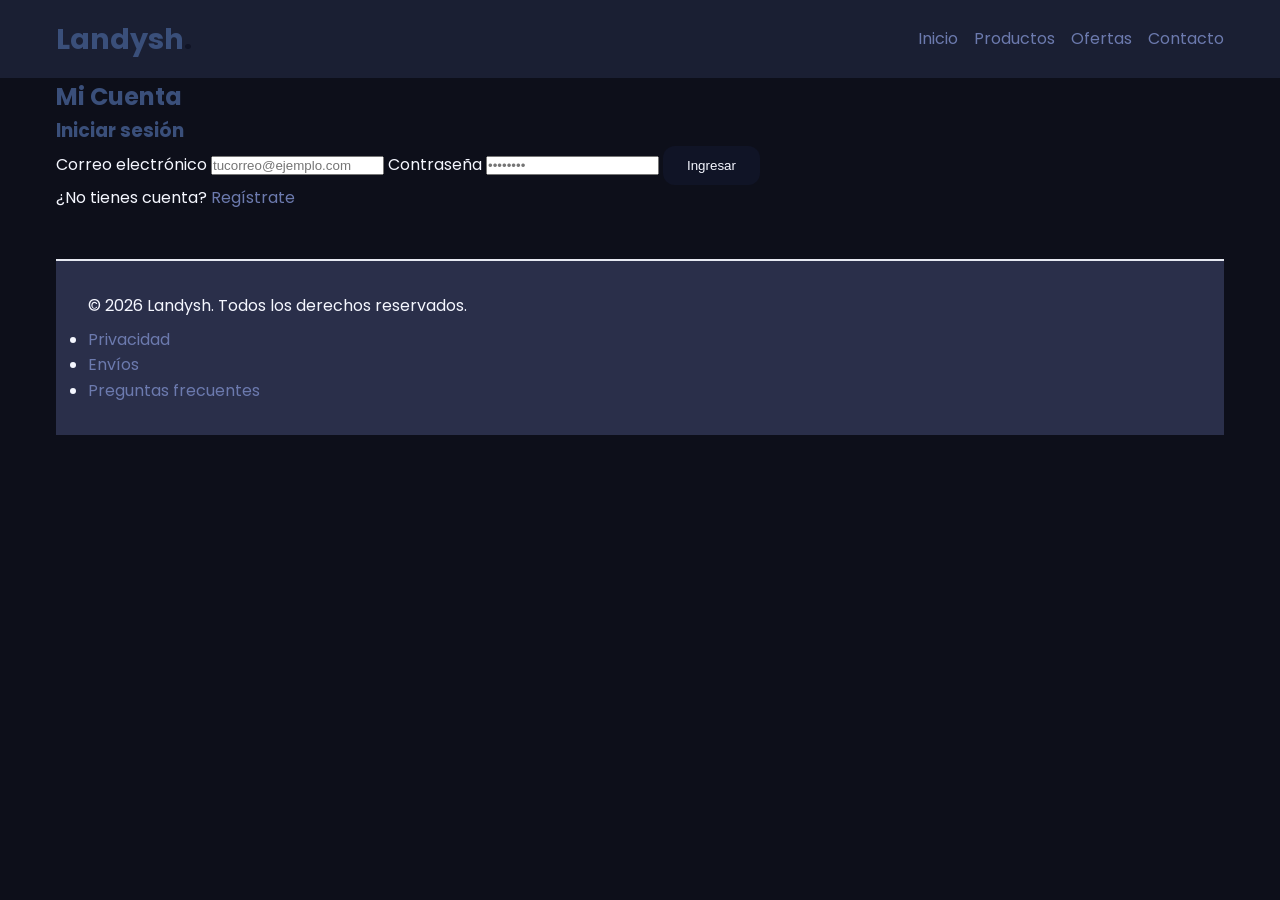
<file: cuenta.html>
<!DOCTYPE html>
<html lang="es">
<head>
  <meta charset="utf-8" />
  <meta name="viewport" content="width=device-width, initial-scale=1" />
  <meta name="theme-color" content="#2b2a33" />
  <title>Mi Cuenta — Landysh</title>
  <link rel="stylesheet" href="./style.css" />
  <link rel="icon" href="img/favicon.png" type="image/png">
  <link href="https://fonts.googleapis.com/css2?family=Poppins:wght@300;500;700&display=swap" rel="stylesheet">
</head>
<body>
  <!-- ENCABEZADO -->
  <header class="site-header" role="banner">
    <div class="container header-inner">
      <div class="brand">
        <a href="index.html" aria-label="Volver al inicio de Landysh">
          <h1 class="brand-title">Landysh<span class="dot">.</span></h1>
        </a>
      </div>
      <nav class="site-nav">
        <ul>
          <li><a href="index.html">Inicio</a></li>
          <li><a href="index.html#productos">Productos</a></li>
          <li><a href="index.html#ofertas">Ofertas</a></li>
          <li><a href="index.html#contacto">Contacto</a></li>
        </ul>
      </nav>
    </div>
  </header>

  <!-- CONTENIDO PRINCIPAL -->
  <main id="main" class="site-main container">
    <section class="cuenta" aria-labelledby="cuentaTitle">
      <h2 id="cuentaTitle">Mi Cuenta</h2>

      <!-- TARJETA DE USUARIO / LOGIN -->
      <div class="cuenta-panel">
        <!-- LOGIN -->
        <form id="loginForm" class="auth-form" method="post" action="/login" novalidate>
          <h3>Iniciar sesión</h3>
          <label for="loginEmail">Correo electrónico</label>
          <input id="loginEmail" name="email" type="email" placeholder="tucorreo@ejemplo.com" required>

          <label for="loginPassword">Contraseña</label>
          <input id="loginPassword" name="password" type="password" placeholder="••••••••" required>

          <button type="submit" class="btn btn-primary">Ingresar</button>
          <p class="auth-alt">¿No tienes cuenta? <a href="#registro" id="showRegister">Regístrate</a></p>
        </form>

        <!-- REGISTRO -->
        <form id="registerForm" class="auth-form" method="post" action="/registro" hidden novalidate>
          <h3>Crear cuenta</h3>
          <label for="nombreRegistro">Nombre completo</label>
          <input id="nombreRegistro" name="nombre" type="text" placeholder="Tu nombre" required>

          <label for="emailRegistro">Correo electrónico</label>
          <input id="emailRegistro" name="email" type="email" placeholder="tucorreo@ejemplo.com" required>

          <label for="passwordRegistro">Contraseña</label>
          <input id="passwordRegistro" name="password" type="password" placeholder="Mínimo 6 caracteres" required minlength="6">

          <button type="submit" class="btn btn-primary">Registrar</button>
          <p class="auth-alt">¿Ya tienes cuenta? <a href="#login" id="showLogin">Inicia sesión</a></p>
        </form>
      </div>

      <!-- PANEL DE USUARIO (visible tras iniciar sesión) (aun no tenemos una base de datos para soportar cuentas por lo que queda como comentario esta seccion)
      <section id="perfilUsuario" class="perfil-usuario" hidden>
        <h3>Bienvenido, <span id="userName">Usuario</span></h3>
        <ul class="cuenta-menu">
          <li><a href="pedidos.html">Mis pedidos</a></li>,
          <li><a href="direccion.html">Direcciones guardadas</a></li>
          <li><a href="favoritos.html">Favoritos</a></li>
          <li><a href="ajustes.html">Ajustes de cuenta</a></li>
        </ul>
        <button id="logoutBtn" class="btn btn-ghost">Cerrar sesión</button>
      </section>
    </section>
  </main>
-->
  <!-- PIE DE PÁGINA -->
  <footer class="site-footer" role="contentinfo">
    <div class="container footer-inner">
      <p>&copy; <span id="currentYear">2025</span> Landysh. Todos los derechos reservados.</p>
      <nav>
        <ul>
          <li><a href="privacidad.html">Privacidad</a></li>
          <li><a href="envios.html">Envíos</a></li>
          <li><a href="faq.html">Preguntas frecuentes</a></li>
        </ul>
      </nav>
    </div>
  </footer>

  <!-- SCRIPT -->
  <script>
    // Alternar entre formularios de login y registro
    const loginForm = document.getElementById('loginForm');
    const registerForm = document.getElementById('registerForm');
    document.getElementById('showRegister').onclick = e => {
      e.preventDefault();
      loginForm.hidden = true;
      registerForm.hidden = false;
    };
    document.getElementById('showLogin').onclick = e => {
      e.preventDefault();
      loginForm.hidden = false;
      registerForm.hidden = true;
    };

    // Mostrar año actual en footer
    document.getElementById('currentYear').textContent = new Date().getFullYear();
  </script>
</body>
</html>
</file>
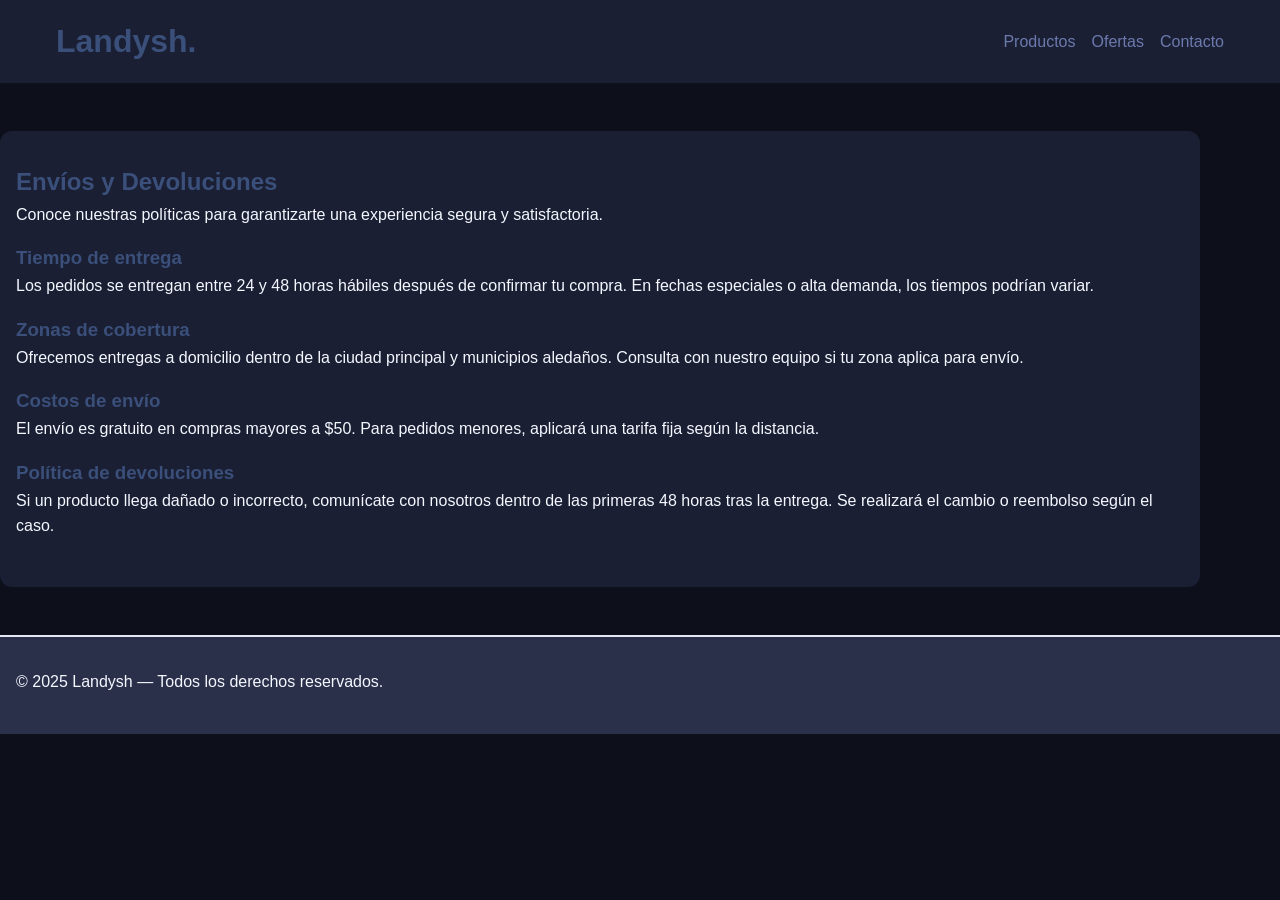
<file: envios.html>
<!DOCTYPE html>
<html lang="es">
<head>
  <meta charset="UTF-8">
  <meta name="viewport" content="width=device-width, initial-scale=1.0">
  <title>Envíos y Devoluciones — Landysh</title>
  <link rel="stylesheet" href="style.css">
</head>
<body>
  <header class="site-header">
    <div class="container header-inner">
      <a href="index.html" class="brand"><h1>Landysh<span class="dot">.</span></h1></a>
      <nav class="site-nav">
        <ul>
          <li><a href="index.html#productos">Productos</a></li>
          <li><a href="index.html#ofertas">Ofertas</a></li>
          <li><a href="index.html#contacto">Contacto</a></li>
        </ul>
      </nav>
    </div>
  </header>

  <main class="container section envios">
    <h2>Envíos y Devoluciones</h2>
    <p class="lead">Conoce nuestras políticas para garantizarte una experiencia segura y satisfactoria.</p>

    <section>
      <h3>Tiempo de entrega</h3>
      <p>Los pedidos se entregan entre 24 y 48 horas hábiles después de confirmar tu compra. En fechas especiales o alta demanda, los tiempos podrían variar.</p>
    </section>

    <section>
      <h3>Zonas de cobertura</h3>
      <p>Ofrecemos entregas a domicilio dentro de la ciudad principal y municipios aledaños. Consulta con nuestro equipo si tu zona aplica para envío.</p>
    </section>

    <section>
      <h3>Costos de envío</h3>
      <p>El envío es gratuito en compras mayores a $50. Para pedidos menores, aplicará una tarifa fija según la distancia.</p>
    </section>

    <section>
      <h3>Política de devoluciones</h3>
      <p>Si un producto llega dañado o incorrecto, comunícate con nosotros dentro de las primeras 48 horas tras la entrega. Se realizará el cambio o reembolso según el caso.</p>
    </section>
  </main>

  <footer class="site-footer">
    <p>&copy; 2025 Landysh — Todos los derechos reservados.</p>
  </footer>
</body>
</html>
</file>
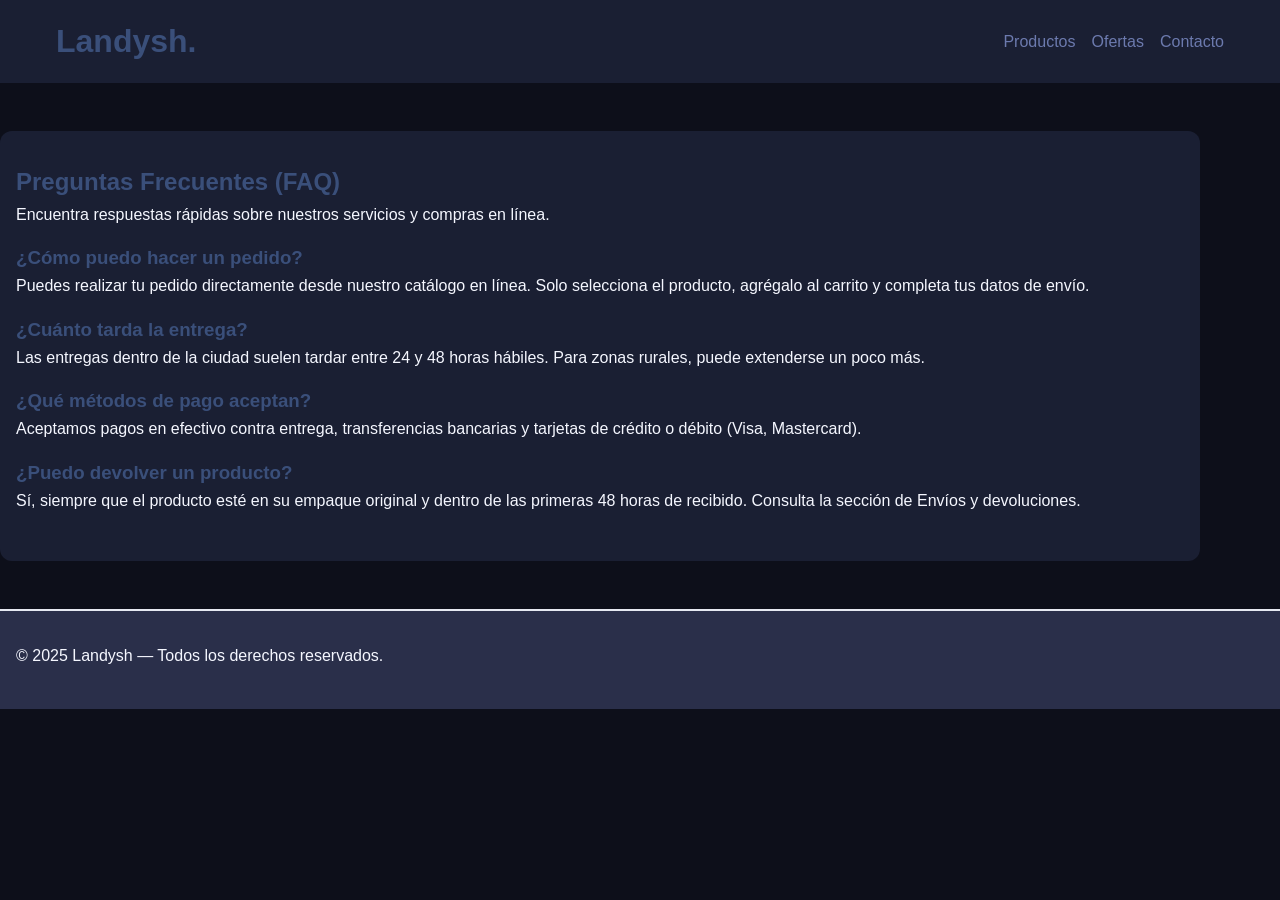
<file: faq.html>
<!DOCTYPE html>
<html lang="es">
<head>
  <meta charset="UTF-8">
  <meta name="viewport" content="width=device-width, initial-scale=1.0">
  <title>Preguntas Frecuentes — Landysh</title>
  <link rel="stylesheet" href="style.css">
</head>
<body>
  <header class="site-header">
    <div class="container header-inner">
      <a href="index.html" class="brand"><h1>Landysh<span class="dot">.</span></h1></a>
      <nav class="site-nav">
        <ul>
          <li><a href="index.html#productos">Productos</a></li>
          <li><a href="index.html#ofertas">Ofertas</a></li>
          <li><a href="index.html#contacto">Contacto</a></li>
        </ul>
      </nav>
    </div>
  </header>

  <main class="container section faq">
    <h2>Preguntas Frecuentes (FAQ)</h2>
    <p class="lead">Encuentra respuestas rápidas sobre nuestros servicios y compras en línea.</p>

    <section>
      <h3>¿Cómo puedo hacer un pedido?</h3>
      <p>Puedes realizar tu pedido directamente desde nuestro catálogo en línea. Solo selecciona el producto, agrégalo al carrito y completa tus datos de envío.</p>
    </section>

    <section>
      <h3>¿Cuánto tarda la entrega?</h3>
      <p>Las entregas dentro de la ciudad suelen tardar entre 24 y 48 horas hábiles. Para zonas rurales, puede extenderse un poco más.</p>
    </section>

    <section>
      <h3>¿Qué métodos de pago aceptan?</h3>
      <p>Aceptamos pagos en efectivo contra entrega, transferencias bancarias y tarjetas de crédito o débito (Visa, Mastercard).</p>
    </section>

    <section>
      <h3>¿Puedo devolver un producto?</h3>
      <p>Sí, siempre que el producto esté en su empaque original y dentro de las primeras 48 horas de recibido. Consulta la sección de Envíos y devoluciones.</p>
    </section>
  </main>

  <footer class="site-footer">
    <p>&copy; 2025 Landysh — Todos los derechos reservados.</p>
  </footer>
</body>
</html>
</file>
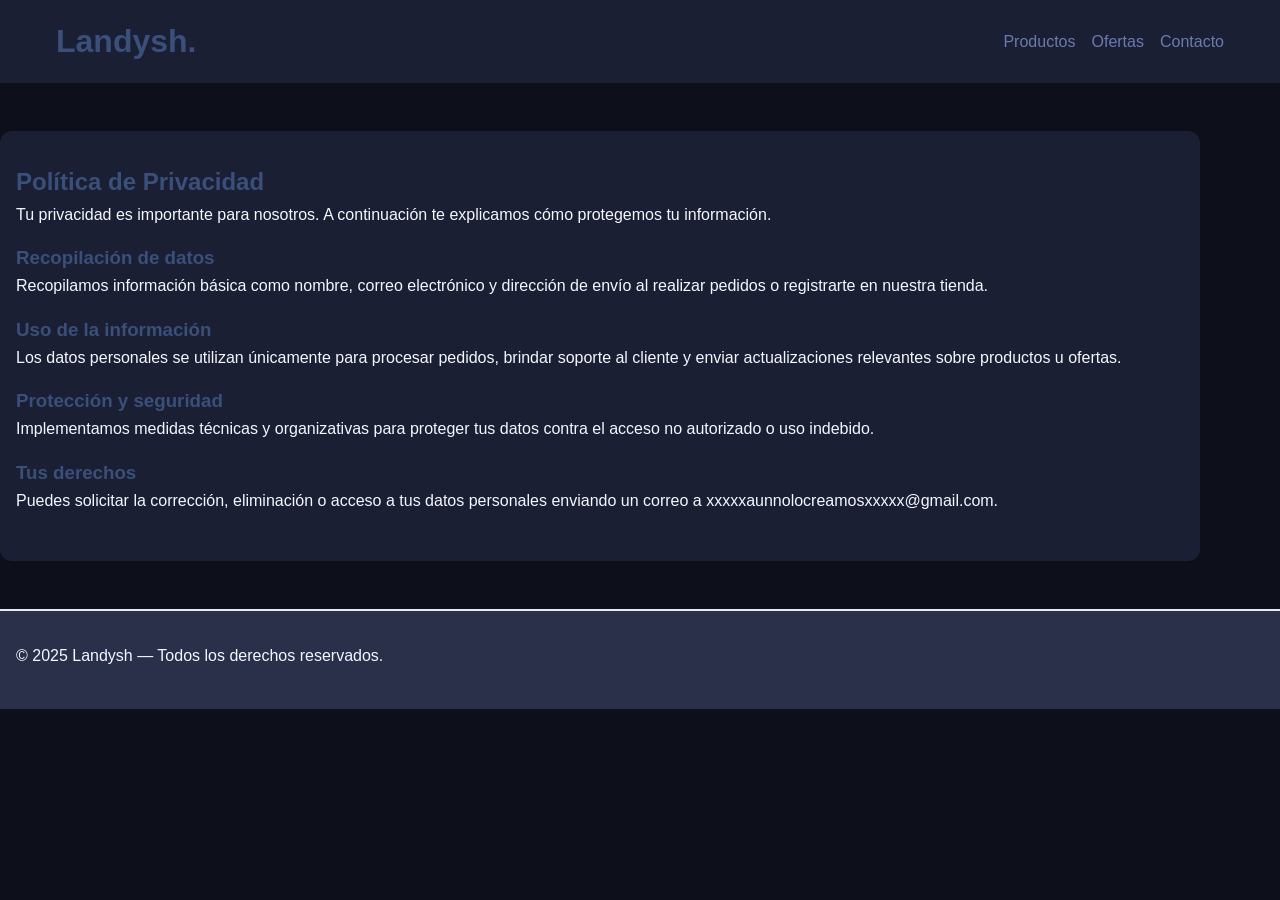
<file: privacidad.html>
<!DOCTYPE html>
<html lang="es">
<head>
  <meta charset="UTF-8">
  <meta name="viewport" content="width=device-width, initial-scale=1.0">
  <title>Política de Privacidad — Landysh</title>
  <link rel="stylesheet" href="style.css">
</head>
<body>
  <header class="site-header">
    <div class="container header-inner">
      <a href="index.html" class="brand"><h1>Landysh<span class="dot">.</span></h1></a>
      <nav class="site-nav">
        <ul>
          <li><a href="index.html#productos">Productos</a></li>
          <li><a href="index.html#ofertas">Ofertas</a></li>
          <li><a href="index.html#contacto">Contacto</a></li>
        </ul>
      </nav>
    </div>
  </header>

  <main class="container section privacidad">
    <h2>Política de Privacidad</h2>
    <p class="lead">Tu privacidad es importante para nosotros. A continuación te explicamos cómo protegemos tu información.</p>

    <section>
      <h3>Recopilación de datos</h3>
      <p>Recopilamos información básica como nombre, correo electrónico y dirección de envío al realizar pedidos o registrarte en nuestra tienda.</p>
    </section>

    <section>
      <h3>Uso de la información</h3>
      <p>Los datos personales se utilizan únicamente para procesar pedidos, brindar soporte al cliente y enviar actualizaciones relevantes sobre productos u ofertas.</p>
    </section>

    <section>
      <h3>Protección y seguridad</h3>
      <p>Implementamos medidas técnicas y organizativas para proteger tus datos contra el acceso no autorizado o uso indebido.</p>
    </section>

    <section>
      <h3>Tus derechos</h3>
      <p>Puedes solicitar la corrección, eliminación o acceso a tus datos personales enviando un correo a xxxxxaunnolocreamosxxxxx@gmail.com</a>.</p>
    </section>
  </main>

  <footer class="site-footer">
    <p>&copy; 2025 Landysh — Todos los derechos reservados.</p>
  </footer>
</body>
</html>
</file>
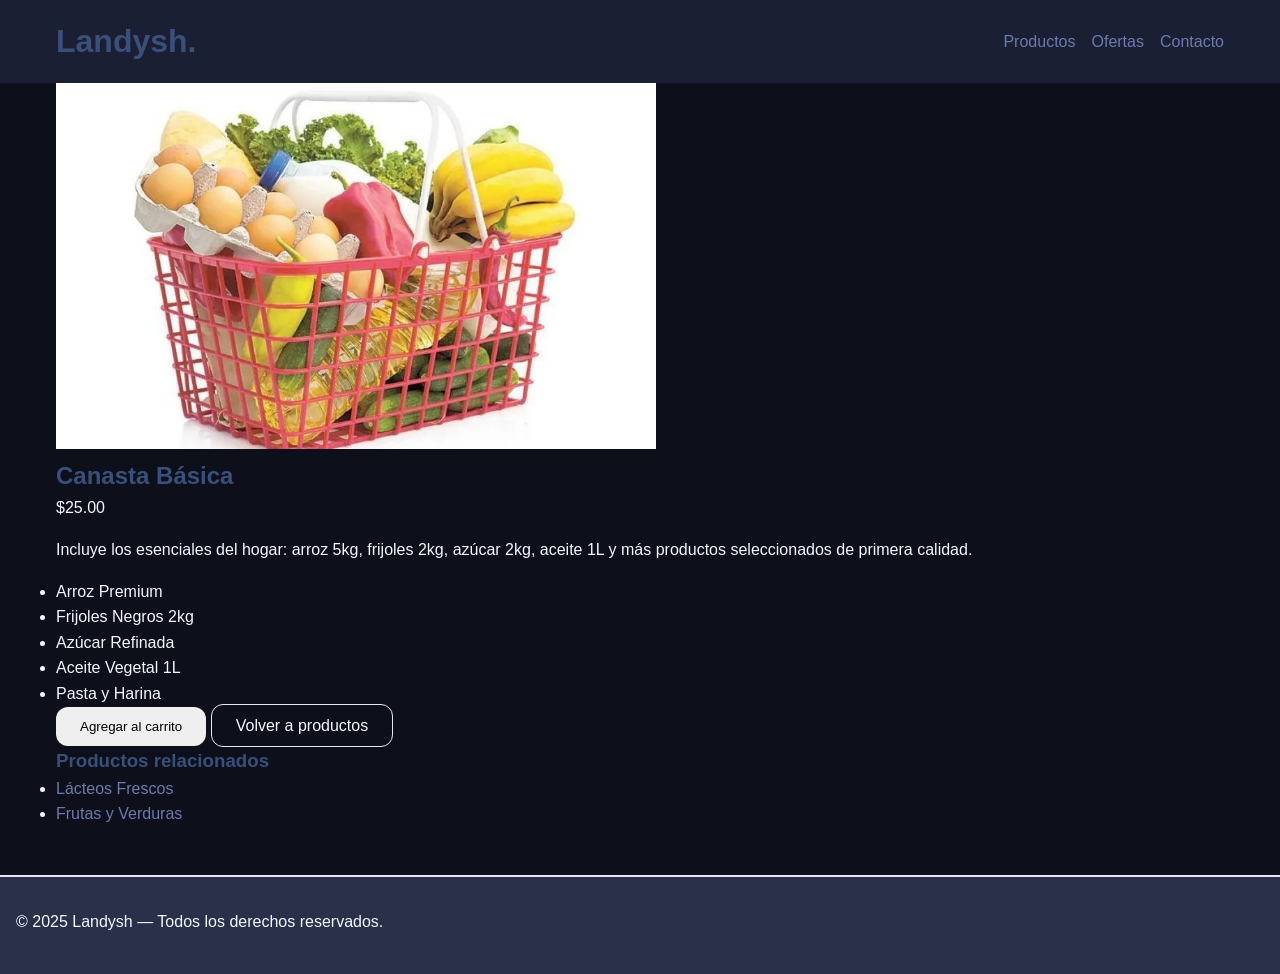
<file: producto-canasta.html>
<!DOCTYPE html>
<html lang="es">
<head>
  <meta charset="utf-8" />
  <meta name="viewport" content="width=device-width, initial-scale=1" />
  <meta name="theme-color" content="#2b2a33" />
  <title>Canasta Básica — Landysh</title>
  <link rel="stylesheet" href="style.css" />
</head>
<body>
  <header class="site-header">
    <div class="container header-inner">
      <a href="index.html" class="brand"><h1>Landysh<span class="dot">.</span></h1></a>
      <nav class="site-nav">
        <ul>
          <li><a href="index.html#productos">Productos</a></li>
          <li><a href="index.html#ofertas">Ofertas</a></li>
          <li><a href="index.html#contacto">Contacto</a></li>
        </ul>
      </nav>
    </div>
  </header>

  <main class="producto-detalle container">
    <article>
      <div class="producto-img">
        <img src="./productos/canasta basica.webp" alt="Canasta básica con arroz, frijoles, azúcar y aceite" width="600">
      </div>
      <div class="producto-info">
        <h2>Canasta Básica</h2>
        <p class="precio">$25.00</p>
        <p class="descripcion">
          Incluye los esenciales del hogar: arroz 5kg, frijoles 2kg, azúcar 2kg, aceite 1L y más productos seleccionados de primera calidad.
        </p>
        <ul class="detalles">
          <li>Arroz Premium</li>
          <li>Frijoles Negros 2kg</li>
          <li>Azúcar Refinada</li>
          <li>Aceite Vegetal 1L</li>
          <li>Pasta y Harina</li>
        </ul>
        <div class="acciones">
          <button class="btn btn-add-to-cart" data-product-id="p001" data-price="25.00">Agregar al carrito</button>
          <a href="index.html#productos" class="btn btn-ghost">Volver a productos</a>
        </div>
      </div>
    </article>

    <section class="relacionados">
      <h3>Productos relacionados</h3>
      <ul>
        <li><a href="producto-lacteos.html">Lácteos Frescos</a></li>
        <li><a href="producto-frutas.html">Frutas y Verduras</a></li>
      </ul>
    </section>
  </main>

  <footer class="site-footer">
    <p>&copy; 2025 Landysh — Todos los derechos reservados.</p>
  </footer>

  <script src="script.js" defer></script>
</body>
</html>
</file>
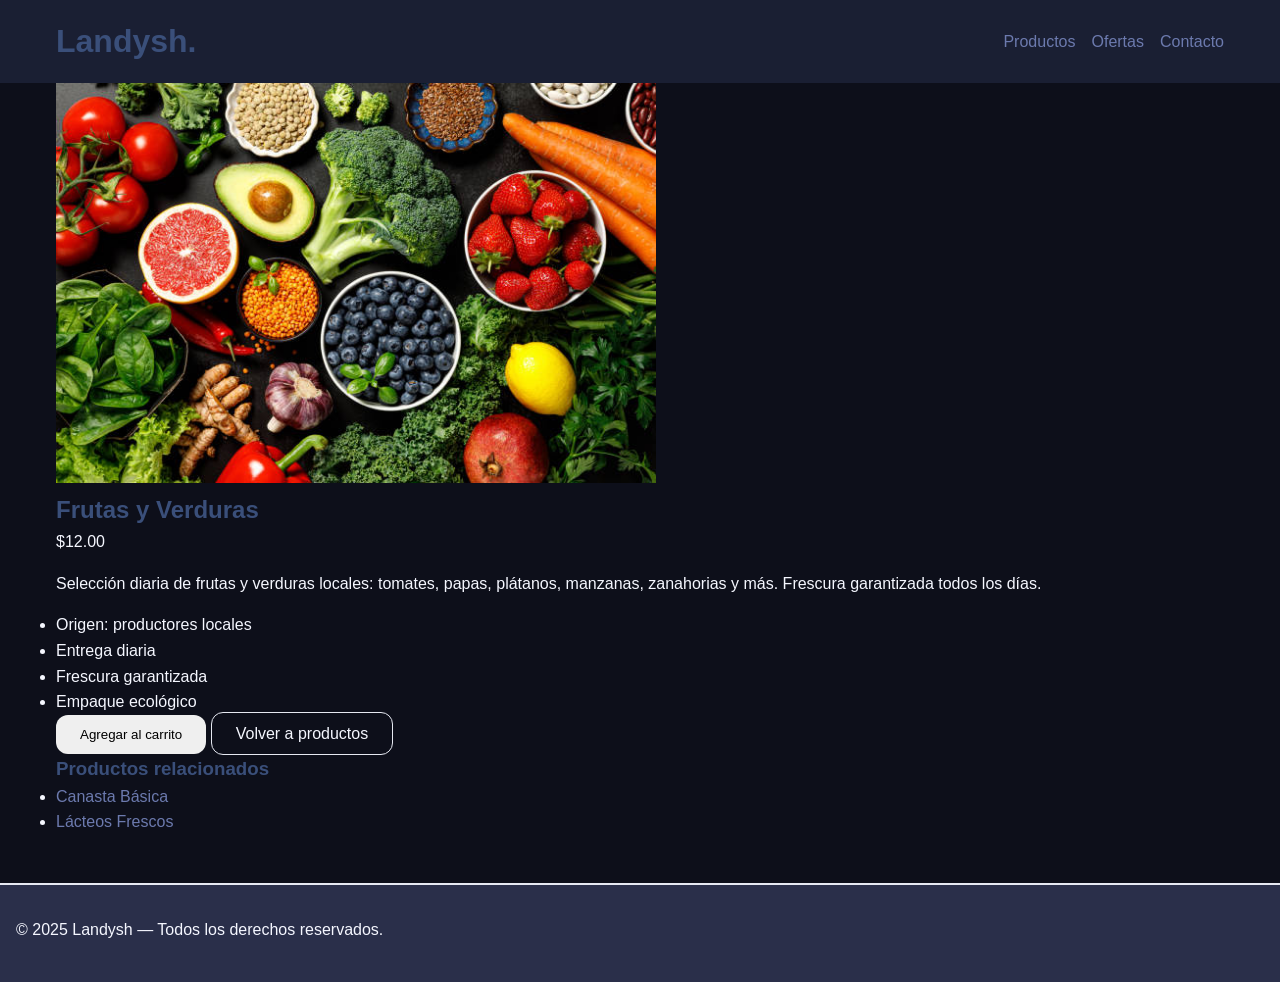
<file: producto-frutas.html>
<!DOCTYPE html>
<html lang="es">
<head>
  <meta charset="utf-8" />
  <meta name="viewport" content="width=device-width, initial-scale=1" />
  <meta name="theme-color" content="#2b2a33" />
  <title>Frutas y Verduras — Landysh</title>
  <link rel="stylesheet" href="style.css" />
</head>
<body>
  <header class="site-header">
    <div class="container header-inner">
      <a href="index.html" class="brand"><h1>Landysh<span class="dot">.</span></h1></a>
      <nav class="site-nav">
        <ul>
          <li><a href="index.html#productos">Productos</a></li>
          <li><a href="index.html#ofertas">Ofertas</a></li>
          <li><a href="index.html#contacto">Contacto</a></li>
        </ul>
      </nav>
    </div>
  </header>

  <main class="producto-detalle container">
    <article>
      <div class="producto-img">
        <img src="./productos/frutas.jpg" alt="Frutas y verduras frescas variadas" width="600">
      </div>
      <div class="producto-info">
        <h2>Frutas y Verduras</h2>
        <p class="precio">$12.00</p>
        <p class="descripcion">
          Selección diaria de frutas y verduras locales: tomates, papas, plátanos, manzanas, zanahorias y más. Frescura garantizada todos los días.
        </p>
        <ul class="detalles">
          <li>Origen: productores locales</li>
          <li>Entrega diaria</li>
          <li>Frescura garantizada</li>
          <li>Empaque ecológico</li>
        </ul>
        <div class="acciones">
          <button class="btn btn-add-to-cart" data-product-id="p003" data-price="12.00">Agregar al carrito</button>
          <a href="index.html#productos" class="btn btn-ghost">Volver a productos</a>
        </div>
      </div>
    </article>

    <section class="relacionados">
      <h3>Productos relacionados</h3>
      <ul>
        <li><a href="producto-canasta.html">Canasta Básica</a></li>
        <li><a href="producto-lacteos.html">Lácteos Frescos</a></li>
      </ul>
    </section>
  </main>

  <footer class="site-footer">
    <p>&copy; 2025 Landysh — Todos los derechos reservados.</p>
  </footer>

  <script src="script.js" defer></script>
</body>
</html>
</file>
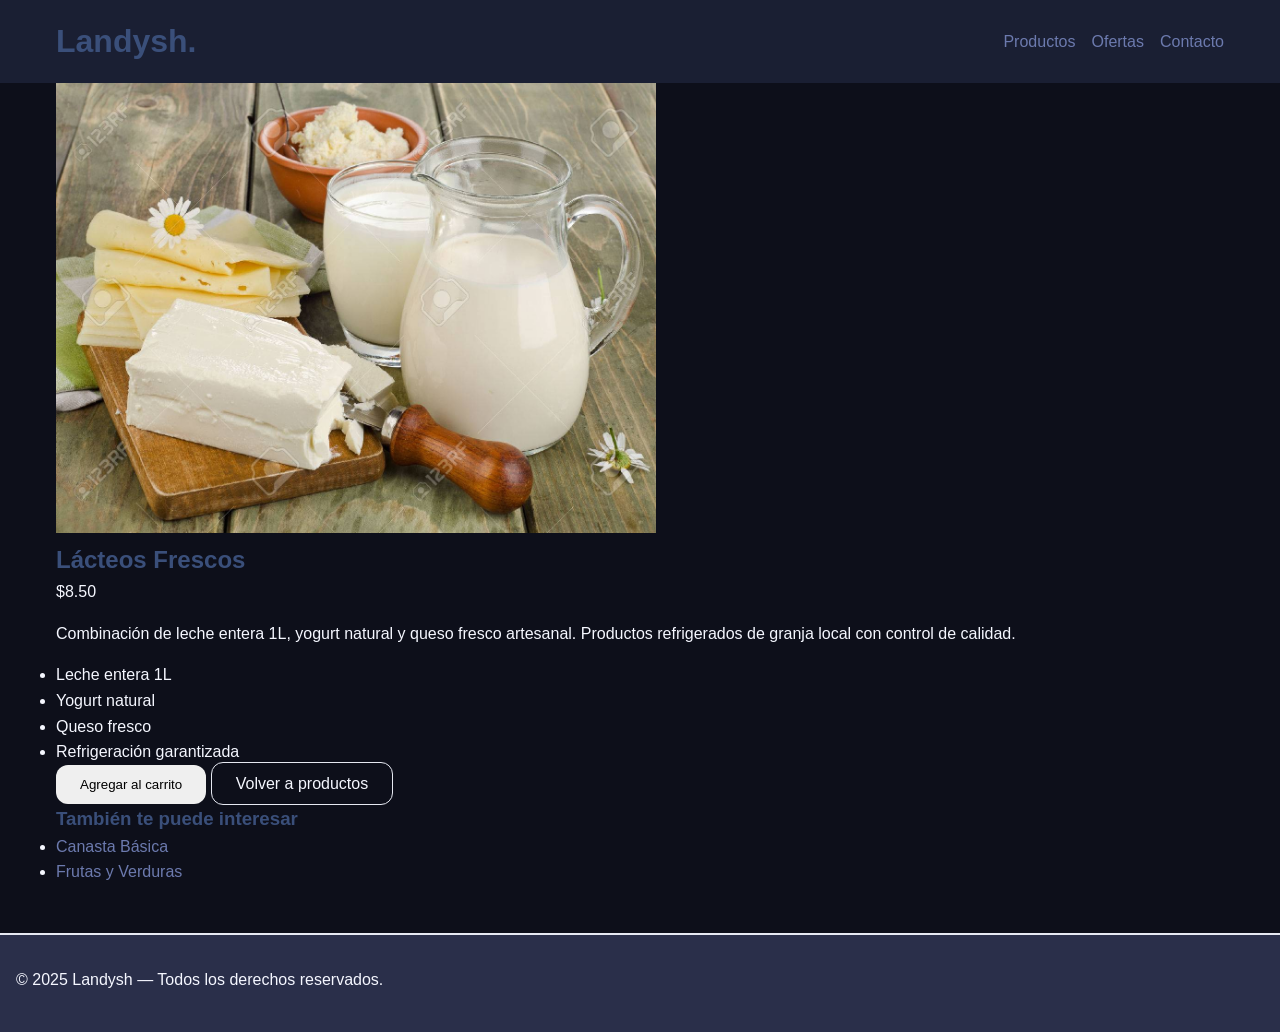
<file: producto-lacteos.html>
<!DOCTYPE html>
<html lang="es">
<head>
  <meta charset="utf-8" />
  <meta name="viewport" content="width=device-width, initial-scale=1" />
  <meta name="theme-color" content="#2b2a33" />
  <title>Lácteos Frescos — Landysh</title>
  <link rel="stylesheet" href="style.css" />
</head>
<body>
  <header class="site-header">
    <div class="container header-inner">
      <a href="index.html" class="brand"><h1>Landysh<span class="dot">.</span></h1></a>
      <nav class="site-nav">
        <ul>
          <li><a href="index.html#productos">Productos</a></li>
          <li><a href="index.html#ofertas">Ofertas</a></li>
          <li><a href="index.html#contacto">Contacto</a></li>
        </ul>
      </nav>
    </div>
  </header>

  <main class="producto-detalle container">
    <article>
      <div class="producto-img">
        <img src="./productos/lacteos.jpg" alt="Lácteos variados: leche, yogurt y queso" width="600">
      </div>
      <div class="producto-info">
        <h2>Lácteos Frescos</h2>
        <p class="precio">$8.50</p>
        <p class="descripcion">
          Combinación de leche entera 1L, yogurt natural y queso fresco artesanal. Productos refrigerados de granja local con control de calidad.
        </p>
        <ul class="detalles">
          <li>Leche entera 1L</li>
          <li>Yogurt natural</li>
          <li>Queso fresco</li>
          <li>Refrigeración garantizada</li>
        </ul>
        <div class="acciones">
          <button class="btn btn-add-to-cart" data-product-id="p002" data-price="8.50">Agregar al carrito</button>
          <a href="index.html#productos" class="btn btn-ghost">Volver a productos</a>
        </div>
      </div>
    </article>

    <section class="relacionados">
      <h3>También te puede interesar</h3>
      <ul>
        <li><a href="producto-canasta.html">Canasta Básica</a></li>
        <li><a href="producto-frutas.html">Frutas y Verduras</a></li>
      </ul>
    </section>
  </main>

  <footer class="site-footer">
    <p>&copy; 2025 Landysh — Todos los derechos reservados.</p>
  </footer>

  <script src="script.js" defer></script>
</body>
</html>
</file>
<file: style.css>
/* ============================
   LANDYSH — STYLE.CSS
   Paleta de colores:
   Fondo principal: #0D0F1A   (negro azulado profundo)
   Fondo secundario: #1A1F33  (azul oscuro)
   Fondo terciario: #2A2F4A   (azul grisáceo)

   Acentos: #3A4F7A / #6C7AAE (azules suaves)

   Detalles: #101426 (oscuro) / #E6E9F2 (blanco frío)

   Texto: #F5F7FF   (blanco azulado)
   Llamada atención: #FF2E63 (rojo intenso)

============================ */

:root {
  --fondo-principal: #0D0F1A;   /* negro azulado profundo */
  --fondo-secundario: #1A1F33;  /* azul oscuro */
  --fondo-terciario: #2A2F4A;   /* azul grisáceo */

  --acento-suave1: #3A4F7A;     /* azul medio frío */
  --acento-suave2: #6C7AAE;     /* azul apagado claro */

  --detalle: #101426;           /* casi negro */
  --detalle2: #E6E9F2;          /* blanco frío */

  --texto-principal: #F5F7FF;   /* blanco azulado */
  --llamada-atencion: #FF2E63;  /* rojo intenso  */

  --radius: 12px;
  --transition: 0.3s ease;
  --max-width: 1200px;
}

/* ============================
   RESET Y TIPOGRAFÍA
============================ */
*,
*::before,
*::after {
  margin: 0;
  padding: 0;
  box-sizing: border-box;
}

body {
  font-family: 'Poppins', sans-serif;
  line-height: 1.6;
  color: var(--texto-principal);
  background-color: var(--fondo-principal);
}

h1,h2,h3,h4,h5,h6 {
  color: var(--acento-suave1);
  font-weight: 700;
}

p {
  margin-bottom: 1rem;
  color: var(--texto-principal);
}

a {
  text-decoration: none;
  color: var(--acento-suave2);
  transition: color var(--transition);
}

a:hover {
  color: var(--acento-suave1);
}

/* ============================
   CONTENEDORES
============================ */
.container {
  max-width: var(--max-width);
  margin-left: auto;
  margin-right: auto;
  padding-left: 1rem;
  padding-right: 1rem;
  width: 100%;
}
/* ============================
   HEADER
============================ */
.site-header {
  background-color: var(--fondo-secundario);
  padding: 1rem 0;
  position: sticky;
  top: 0;
  z-index: 999;
}

.header-inner {
  display: flex;
  justify-content: space-between;
  align-items: center;
  flex-wrap: wrap;
}

.brand-title {
  font-size: 1.8rem;
  color: var(--acento-suave1);
}

.brand-title .dot {
  color: var(--detalle);
}

.brand-tagline {
  font-size: 0.9rem;
  color: var(--detalle2);
}

.search {
  display: flex;
  gap: 0.5rem;
  flex: 1;
  max-width: 400px;
}

.search input[type="search"] {
  flex: 1;
  padding: 0.5rem 1rem;
  border-radius: var(--radius);
  border: 1px solid var(--detalle2);
  background-color: var(--fondo-principal);
  color: var(--texto-principal);
  transition: border-color var(--transition);
}

.search input:focus {
  outline: none;
  border-color: var(--acento-suave1);
}

.search button {
  padding: 0.5rem 1rem;
  border: none;
  border-radius: var(--radius);
  background-color: var(--detalle);
  color: var(--texto-principal);
  cursor: pointer;
  transition: background-color var(--transition);
}

.search button:hover {
  background-color: var(--acento-suave1);
  color: var(--fondo-principal);
}

.actions {
  display: flex;
  gap: 0.5rem;
  align-items: center;
}

.icon-btn {
  background-color: var(--detalle);
  border: none;
  padding: 0.5rem 0.75rem;
  border-radius: var(--radius);
  color: var(--texto-principal);
  cursor: pointer;
  transition: background-color var(--transition);
}

.icon-btn:hover {
  background-color: var(--acento-suave1);
  color: var(--fondo-principal);
}

.site-nav ul {
  list-style: none;
  display: flex;
  gap: 1rem;
}

.site-nav li {
}

.nav-link {
  padding: 0.5rem 1rem;
  border-radius: var(--radius);
  transition: background-color var(--transition);
}

.nav-link:hover {
  background-color: var(--fondo-terciario);
}

/* ============================
   HERO
============================ */
.hero {
  background-color: var(--fondo-terciario);
  padding: 4rem 1rem; /* agrega espacio a los lados */
  border-radius: var(--radius);
  text-align: center;
}
.hero-inner {
  max-width: 700px;
  margin: 0 auto;
  text-align: center; /* por si acaso */
}
.hero-title {
  font-size: 2rem;
  margin-bottom: 1rem;
}

.hero-subtitle {
  font-size: 1.2rem;
  margin-bottom: 2rem;
  color: var(--detalle2);
}

.hero-cta {
  display: flex;
  justify-content: center;
  align-items: center;
  gap: 1rem;
  flex-wrap: wrap;
}

.hero-cta .btn {
  flex: 1 1 180px;
  max-width: 220px;
}
/* ============================
   BOTONES
============================ */
.btn {
  padding: 0.75rem 1.5rem;
  border-radius: var(--radius);
  font-weight: 500;
  cursor: pointer;
  border: none;
  transition: all var(--transition);
  text-align: center;
}

.btn-primary {
  background-color: var(--detalle);
  color: var(--texto-principal);
}

.btn-primary:hover {
  background-color: var(--acento-suave1);
  color: var(--fondo-principal);
}

.btn-secondary {
  background-color: var(--acento-suave1);
  color: var(--fondo-principal);
}

.btn-secondary:hover {
  background-color: var(--acento-suave2);
}

.btn-ghost {
  background: transparent;
  border: 1px solid var(--detalle2);
  color: var(--texto-principal);
}

.btn-ghost:hover {
  background-color: var(--detalle2);
  color: var(--fondo-principal);
}

/* ============================
   SECCIONES
============================ */
.section {
  margin: 3rem 0;
  padding: 2rem 1rem;
  border-radius: var(--radius);
  background-color: var(--fondo-secundario);
}

/* ============================
   PRODUCTOS GRID
============================ */
.productos-grid {
  display: grid;
  grid-template-columns: repeat(auto-fit, minmax(250px, 1fr));
  gap: 1.5rem;
}

.producto-card {
  background-color: var(--fondo-terciario);
  border-radius: var(--radius);
  overflow: hidden;
  box-shadow: 0 4px 10px rgba(0,0,0,0.4);
  transition: transform var(--transition), box-shadow var(--transition);
}

.producto-card:hover {
  transform: translateY(-5px);
  box-shadow: 0 8px 20px rgba(0,0,0,0.5);
}

.producto-media img {
  width: 100%;
  height: auto;
  display: block;
}

.producto-body {
  padding: 1rem;
}

.producto-nombre {
  font-size: 1.2rem;
  margin-bottom: 0.5rem;
}

.producto-desc {
  font-size: 0.9rem;
  margin-bottom: 0.5rem;
  color: var(--detalle2);
}

.producto-meta {
  font-size: 0.8rem;
  margin-bottom: 0.5rem;
}

.producto-precio {
  font-size: 1.1rem;
  font-weight: 700;
  margin-bottom: 0.5rem;
}

.producto-actions {
  display: flex;
  gap: 0.5rem;
  flex-wrap: wrap;
}

/* ============================
   OFERTAS
============================ */
.ofertas-list {
  list-style: none;
  display: flex;
  flex-direction: column;
  gap: 1rem;
}

.ofertas-list li {
  background-color: var(--fondo-terciario);
  padding: 1rem;
  border-radius: var(--radius);
  transition: transform var(--transition);
}

.ofertas-list li:hover {
  transform: translateY(-3px);
}

/* ============================
   GALERÍA
============================ */
.galeria-grid {
  display: grid;
  grid-template-columns: repeat(auto-fit, minmax(280px, 1fr));
  gap: 1.5rem;
}

.galeria-grid figure {
  background-color: var(--fondo-terciario);
  border-radius: var(--radius);
  overflow: hidden;
  padding: 0.5rem;
}

.galeria-grid figcaption {
  text-align: center;
  margin-top: 0.5rem;
  font-size: 0.85rem;
  color: var(--detalle2);
}

.galeria-grid img,
.galeria-grid video,
.galeria-grid audio {
  width: 100%;
  border-radius: var(--radius);
  display: block;
}

/* ============================
   NOSOTROS
============================ */
.about-grid {
  display: grid;
  grid-template-columns: 2fr 1fr;
  gap: 2rem;
}

.about-text p {
  margin-bottom: 1rem;
}

.about-details ul {
  list-style: none;
  padding: 0;
}

.about-details li {
  padding: 0.5rem 0;
  border-bottom: 1px solid var(--detalle2);
  color: var(--texto-principal);
}

/* ============================
   CONTACTO
============================ */
.contact-form {
  display: flex;
  flex-direction: column;
  gap: 1rem;
}

.contact-form input,
.contact-form textarea {
  padding: 0.75rem 1rem;
  border-radius: var(--radius);
  border: 1px solid var(--detalle2);
  background-color: var(--fondo-principal);
  color: var(--texto-principal);
  transition: border-color var(--transition);
}

.contact-form input:focus,
.contact-form textarea:focus {
  border-color: var(--acento-suave1);
  outline: none;
}

.form-actions {
  display: flex;
  gap: 1rem;
}

/* ============================
   CARRITO
============================ */
.cart {
  position: fixed;
  top: 0;
  right: 0;
  width: 320px;
  max-width: 90%;
  height: 100%;
  background-color: var(--fondo-terciario);
  padding: 1rem;
  box-shadow: -4px 0 10px rgba(0,0,0,0.6);
  overflow-y: auto;
  transition: transform var(--transition);
  z-index: 9999;

  /* 🔥 FIX */
  transform: translateX(100%);
}

.cart:not([hidden]) {
  transform: translateX(0);
}

.cart h2 {
  font-size: 1.5rem;
  margin-bottom: 1rem;
}

.cart-items {
  list-style: none;
  margin-bottom: 1rem;
}

.cart-summary {
  border-top: 1px solid var(--detalle2);
  padding-top: 1rem;
}
/* ============================
   FOOTER
============================ */
.site-footer {
  background-color: var(--fondo-terciario);
  color: var(--texto-principal);
  padding: 2rem 1rem;
  margin-top: 3rem;
  border-top: 2px solid var(--detalle2);
}

.site-footer p {
  margin-bottom: 0.5rem;
}

.footer-nav ul {
  list-style: none;
  display: flex;
  gap: 1rem;
  flex-wrap: wrap;
}

/* ============================
   RESPONSIVE
============================ */
@media (max-width: 1024px) {
  .about-grid {
    grid-template-columns: 1fr;
  }

  .search {
    max-width: 100%;
    flex: 1 1 100%;
    margin-top: 0.5rem;
  }

  .site-nav ul {
    flex-direction: column;
    gap: 0;
  }
}

/* ⚠️ ELIMINAMOS CONFLICTO: solo una versión de header */
@media (max-width: 768px) {

  .header-inner {
    flex-direction: column;
    align-items: center; /* centrado real */
    gap: 1rem;
    text-align: center;
  }

  .brand {
    width: 100%;
    text-align: center;
  }

  .search {
    width: 100%;
    max-width: 100%;
    justify-content: center;
  }

  .actions {
    width: 100%;
    display: flex;
    justify-content: center; /*  antes space-between → causaba desbalance */
    gap: 0.5rem;
    flex-wrap: wrap;
  }

  .icon-btn {
    flex: 1;
    max-width: 120px;
    text-align: center;
  }

  .site-nav {
    width: 100%;
    text-align: center;
  }

  .site-nav ul {
    flex-direction: column;
    align-items: center; /*  ESTE ERA EL PROBLEMA */
    gap: 0.5rem;
  }
}

@media (max-width: 480px) {
  .header-inner {
    gap: 1rem;
  }

  .actions {
    flex-wrap: wrap;
  }
}

/* ============================
   MENU HAMBURGUESA FUNCIONAL no como el pt de daniel
============================ */
@media (max-width: 768px) {

  .site-nav {
    display: none;
    width: 100%;
    background-color: var(--fondo-secundario);
    border-radius: var(--radius);
  }

  .site-nav.open {
    display: block;
  }

  .site-nav ul {
    display: flex;
    flex-direction: column;
    align-items: center;
    gap: 0.5rem;
    padding: 1rem;
  }

  .nav-link {
    display: block;
    width: 100%;
    padding: 0.75rem;
    text-align: center;
  }
}
</file>
